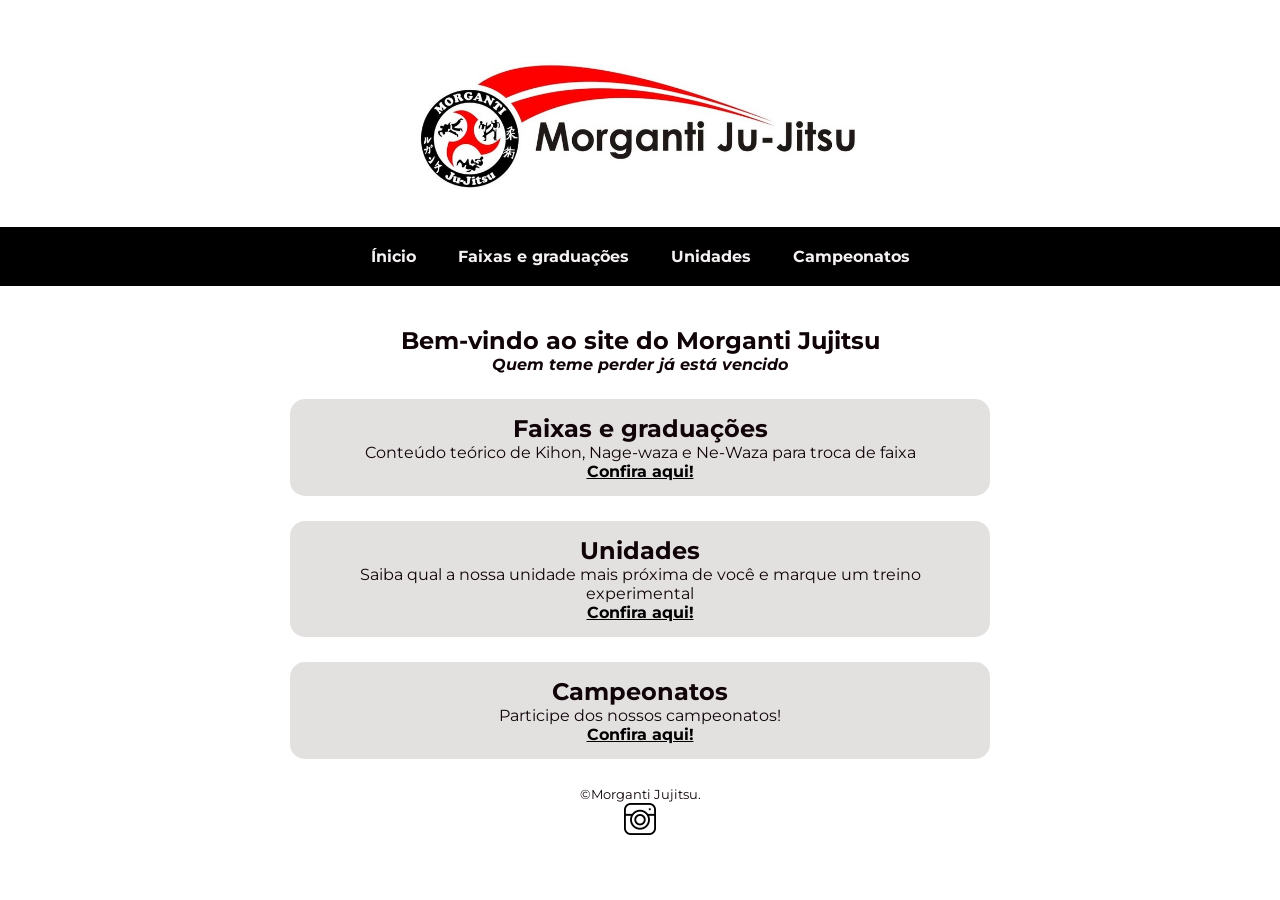
<file: index.html>
<!doctype html>
<html lang="pt-BR">
   <head>
        <title>MORGANTI JUJITSU</title>
        <meta charset="utf-8">
        <meta name="viewport" content="width=device-width, initial-scale=1">
        <meta name="author" content="Sophya M.">
        <link rel="stylesheet" href="style-index.css">
        <link rel="icon" href="LOGO-MORGANTI-JUJITSU.webp" type="image/webp">
    </head>
    <body>
        <header>
            <a href="index.html"> 
                <div>
                <img src="mjj-header.jpg" alt="Header do morganti">
            </a>
            <nav>
                <a href="index.html">Ínicio</a> 
                <a href="graduacoes.html">Faixas e graduações</a>
                <a href="unidades.html">Unidades</a>
                <a href="campeonatos.html">Campeonatos</a>
            </nav>
                </div>
        </header>
    </body>
    <main>
        <article id="a">
            <h1>Bem-vindo ao site do Morganti Jujitsu</h1>
            <p id="descrição"><b> <i> Quem teme perder já está vencido </i> </b> </p>
        </article>

        <section>

            <article>
                <h2>Faixas e graduações</h2>
                <p>Conteúdo teórico de Kihon, Nage-waza e Ne-Waza para troca de faixa</p>
                <a href="graduacoes.html">Confira aqui!</a>
            </article>

            <article>
                <h2>Unidades</h2>
                <p>Saiba qual a nossa unidade mais próxima de você e marque um treino experimental</p>
                <a href="unidades.html">Confira aqui!</a>
            </article>

            <article> 
                <h2>Campeonatos</h2>
                <p>Participe dos nossos campeonatos!</p>
                <a href="campeonatos.html">Confira aqui!</a>
            </article>

        </section>
    </main>
    <footer>
        <small>&copy;Morganti Jujitsu.</small>
        <div class="redes">
            <a href="https://www.instagram.com/morganti.jujitsu" target="_blank"><img src="instagram.png" alt="Instagram"></a>
        </div>
    </footer>
</html>
</file>
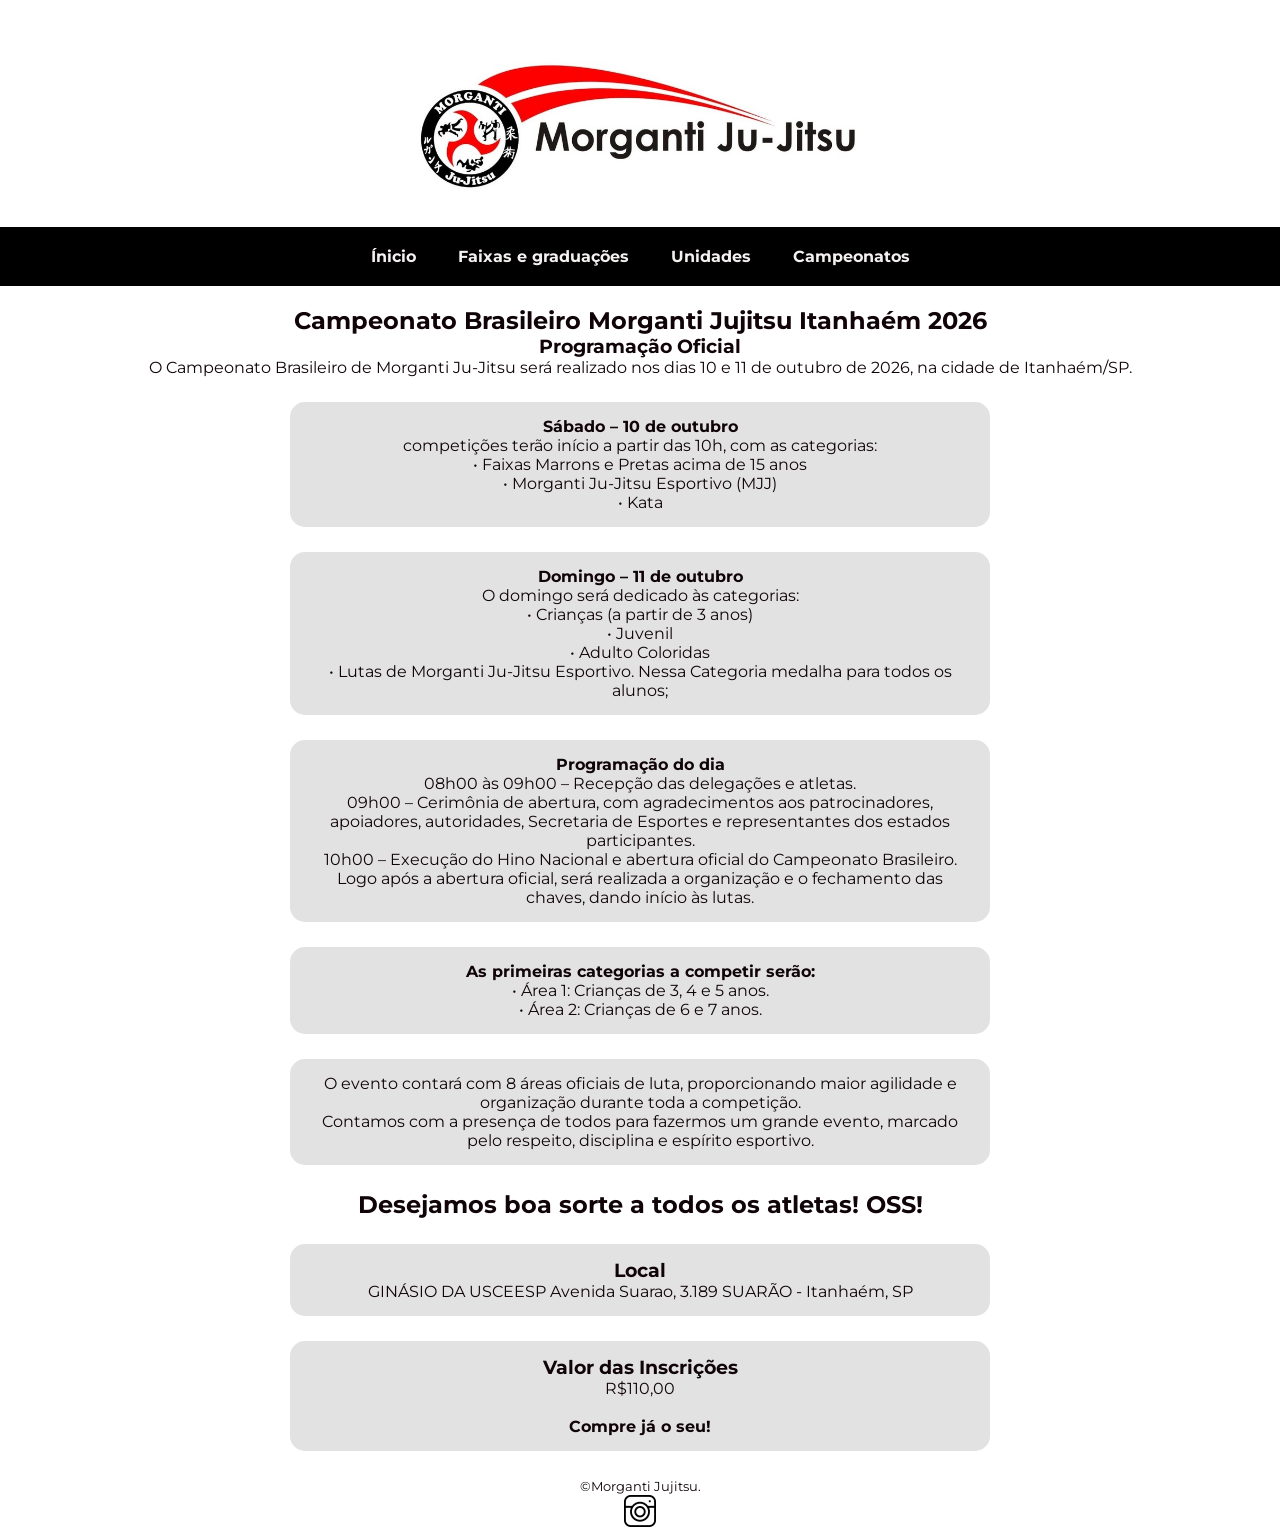
<file: campeonatos.html>
<!DOCTYPE html>
<html lang="pt-BR">


    <head>
        <title>Campeonatos</title>
        <meta charset="utf-8">
        <meta name="viewport" content="width=device-width, initial-scale=1">
        <meta name="author" content="Sophya M">
        <link rel="stylesheet" href="style-campeonatos.css">
        <link rel="icon" href="LOGO-MORGANTI-JUJITSU.webp" type="image/webp">
    </head>


    <body>
        <header>
            <a href="index.html">  
                <img src="mjj-header.jpg" alt="Header do morganti">
            </a>
            <nav>
                <a href="index.html">Ínicio</a>
                <a href="graduacoes.html">Faixas e graduações</a>
                <a href="unidades.html">Unidades</a>
                <a href="campeonatos.html">Campeonatos</a>
            </nav>
        </header>
    </body>
    <MAIN>
      
       <section>
           
        
            <h2>Campeonato Brasileiro Morganti Jujitsu Itanhaém 2026</h2>
            <h3>Programação Oficial</h3>
         
                
            <p>O Campeonato Brasileiro de Morganti Ju-Jitsu será realizado nos dias 10 e 11 de outubro de 2026, na cidade de Itanhaém/SP.</p>

         <article>
                <p><b>Sábado – 10 de outubro</b></p>
                <p> competições terão início a partir das 10h, com as categorias:</p>
                <p> • Faixas Marrons e Pretas acima de 15 anos</p>
                <p> • Morganti Ju-Jitsu Esportivo (MJJ)</p>
                <p> • Kata</p>
         </article>
             
        <article>
              <p><b>Domingo – 11 de outubro</b></p>
               <p> O domingo será dedicado às categorias:</p>
               <p> • Crianças (a partir de 3 anos)</p>
               <p> • Juvenil</p>
               <p> • Adulto Coloridas</p>
               <p> • Lutas de Morganti Ju-Jitsu Esportivo. Nessa Categoria  medalha para todos os alunos;</p>    
        </article>

        <article>
                <p><b> Programação do dia</b></p>
    
                <p>08h00 às 09h00 – Recepção das delegações e atletas.</p>

                <p>09h00 – Cerimônia de abertura, com agradecimentos aos patrocinadores, apoiadores, autoridades, Secretaria de Esportes e representantes dos estados participantes.</p>

                <p>10h00 – Execução do Hino Nacional e abertura oficial do Campeonato Brasileiro.</p>

                <p>Logo após a abertura oficial, será realizada a organização e o fechamento das chaves, dando início às lutas.</p>
        </article>

        <article>
                <p><b>As primeiras categorias a competir serão:</b></p>
       
                <p>• Área 1: Crianças de 3, 4 e 5 anos.</p>
                <p>• Área 2: Crianças de 6 e 7 anos.</p>
        </article>
                
        <article>
            <p> O evento contará com 8 áreas oficiais de luta, proporcionando maior agilidade e organização durante toda a competição.</p>
            <p> Contamos com a presença de todos para fazermos um grande evento, marcado pelo respeito, disciplina e espírito esportivo.</p>
        </article>

            <h2> Desejamos boa sorte a todos os atletas! OSS!</h2>
         
         <article>
             
           <h3>Local</h3>
           <p>GINÁSIO DA USCEESP
                Avenida Suarao, 3.189 SUARÃO - Itanhaém, SP</p>
             
         </article>
            
         <article>
             
            <h3>Valor das Inscrições</h3>
            <p>R$110,00</p> 
             <br>
            <h4>Compre já o seu!</h4>
          </article>
             
         
        
       </section>
    </MAIN>
<footer>
    <small>&copy;Morganti Jujitsu.</small>
        <div class="redes sociais">
            <a href="https://www.instagram.com/morganti.jujitsu" target="_blank"><img src="instagram.png" alt="Instagram"></a>
        </div>
</footer>

</html>
</file>
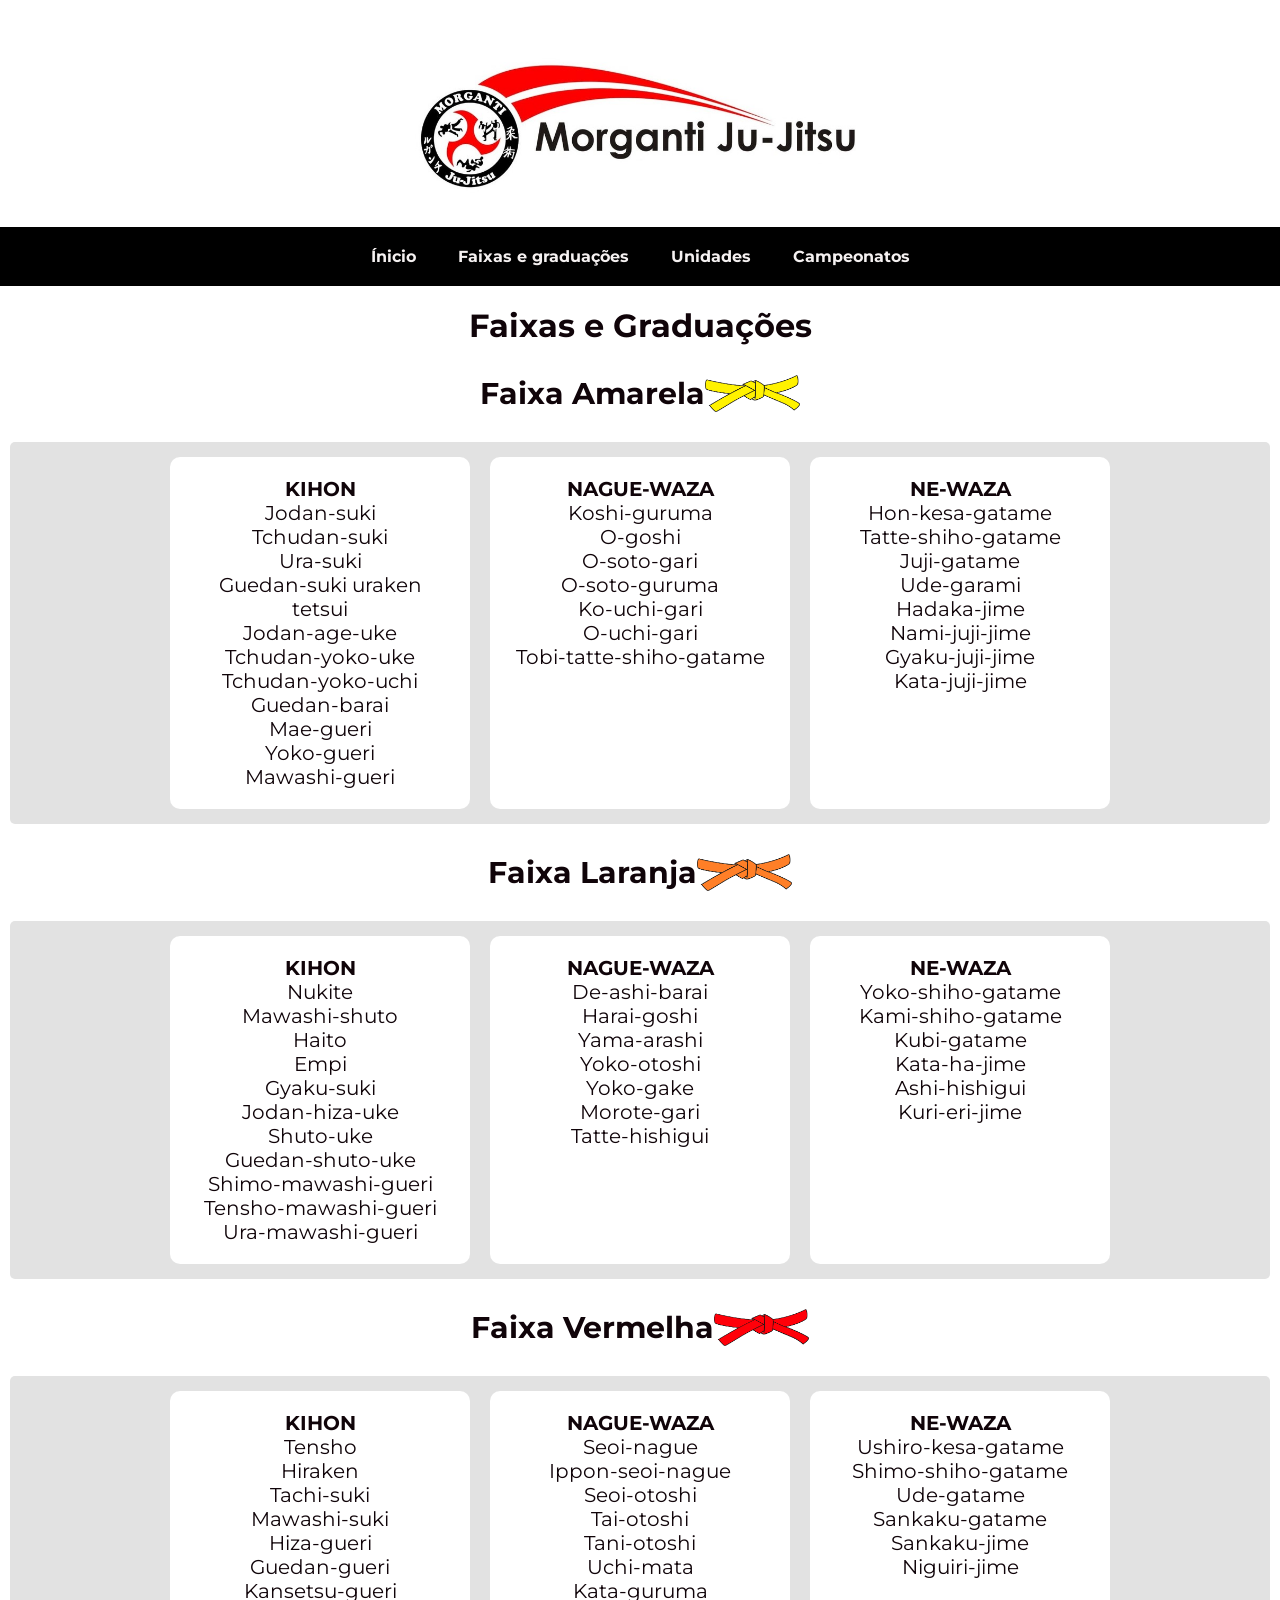
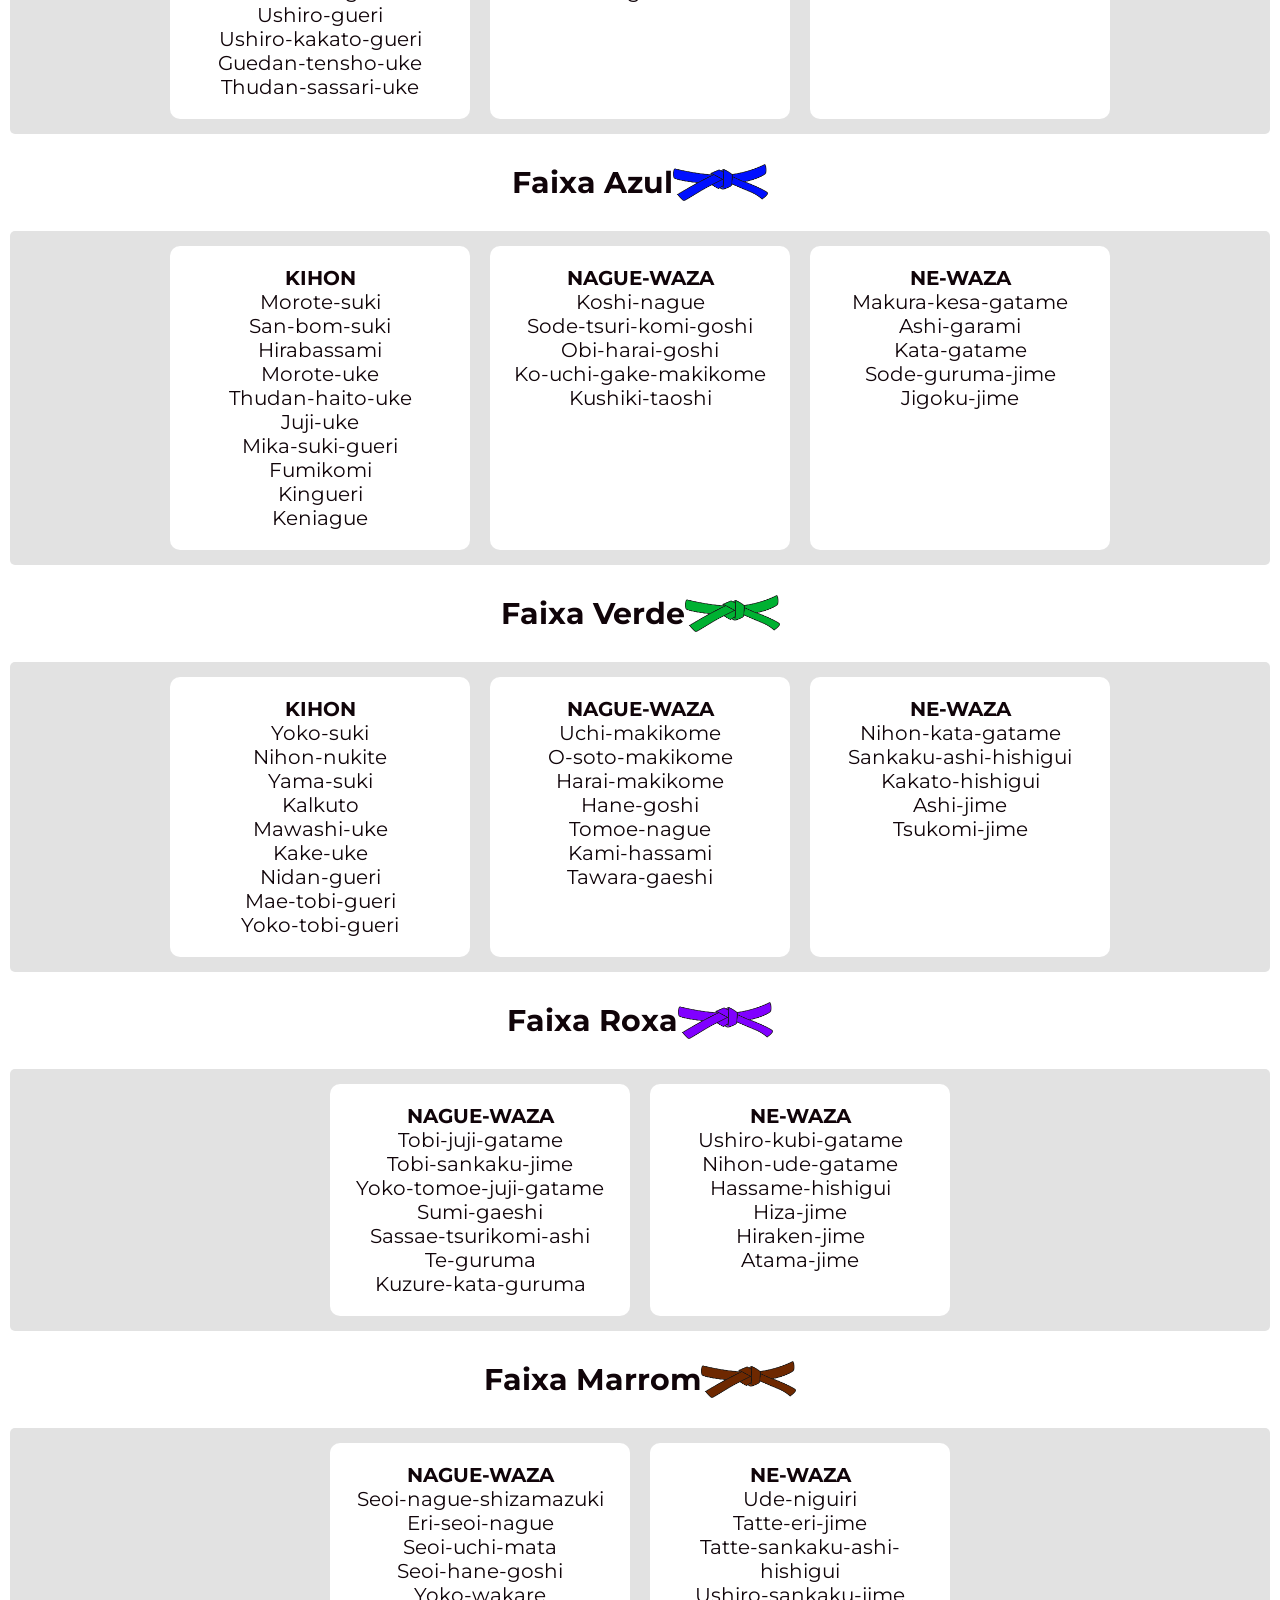
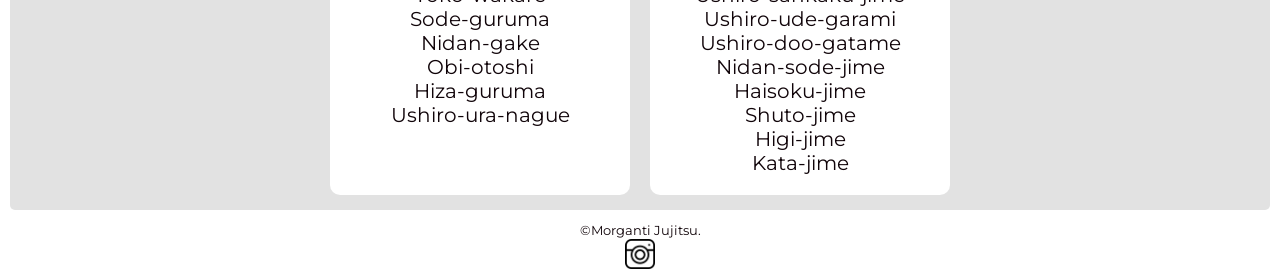
<file: graduacoes.html>
<!doctype html>
<html lang="pt-BR">
    <head>
        <title>Graduações</title>
        <meta charset="utf-8">
        <meta name="viewport" content="width=device-width, initial-scale=1">
        <meta name="author" content="Sophya M.">
        <link rel="stylesheet" href="style-graduacoes.css">
        <link rel="icon" href="LOGO-MORGANTI-JUJITSU.webp" type="image/webp">
    </head>
   <body>
        <header>
            <a href="index.html">  
                <img src="mjj-header.jpg" alt="Header do morganti">
            </a>
            <nav>
                <a href="index.html">Ínicio</a>
                <a href="graduacoes.html">Faixas e graduações</a>
                <a href="unidades.html">Unidades</a>
                <a href="campeonatos.html">Campeonatos</a>
            </nav>
        </header
    <main>
        <h1>Faixas e Graduações</h1>
        
        
        <section>
        <div class="a">
        <h2>Faixa Amarela</h2> <img src="faixa-amarela.png" alt="faixa amarela">
        </div>
             
        <div>
        <article>
               <p> <b>KIHON</b> </p>
                <p>Jodan-suki</p>
                <p>Tchudan-suki</p>
                <p>Ura-suki</p>
                <p>Guedan-suki uraken tetsui</p>
                <p>Jodan-age-uke</p>
                <p>Tchudan-yoko-uke</p>
                <p>Tchudan-yoko-uchi</p>
                <p>Guedan-barai</p>
                <p>Mae-gueri</p>
                <p>Yoko-gueri</p>
                <p>Mawashi-gueri</p>
        </article>

        <article>
                <p> <b>NAGUE-WAZA</b> </p>
                <p>Koshi-guruma</p>
                <p>O-goshi</p>
                <p>O-soto-gari</p>
                <p>O-soto-guruma</p>
                <p>Ko-uchi-gari</p>
                <p>O-uchi-gari</p>
                <p>Tobi-tatte-shiho-gatame</p>
        </article>
            
        <article>
                <p> <b>NE-WAZA</b> </p>
                <p>Hon-kesa-gatame</p>
                <p>Tatte-shiho-gatame</p>
                <p>Juji-gatame</p>
                <p>Ude-garami</p>
                <p>Hadaka-jime</p>
                <p>Nami-juji-jime</p>
                <p>Gyaku-juji-jime</p>
                <p>Kata-juji-jime</p>
        </article>
        </div>
        </section>

        <section>
        <div class="a">
        <h2>Faixa Laranja</h2> <img src="faixa-laranja.png" alt="faixa laranja">
        </div>

        <div>
        <article>
                <p> <b>KIHON</b> </p>
                <p>Nukite</p>
                <p>Mawashi-shuto</p>
                <p>Haito</p>
                <p>Empi</p>
                <p>Gyaku-suki</p>
                <p>Jodan-hiza-uke</p>
                <p>Shuto-uke</p>
                <p>Guedan-shuto-uke</p>
                <p>Shimo-mawashi-gueri</p>
                <p>Tensho-mawashi-gueri</p>
                <p>Ura-mawashi-gueri</p>
        </article>
            
            
        <article>
                <p> <b>NAGUE-WAZA</b> </p>
                <p>De-ashi-barai</p>
                <p>Harai-goshi</p>
                <p>Yama-arashi</p>
                <p>Yoko-otoshi</p>
                <p>Yoko-gake</p>
                <p>Morote-gari</p>
                <p>Tatte-hishigui</p>
        </article>
            
        <article> 
                <p> <b>NE-WAZA</b> </p>
                <p>Yoko-shiho-gatame</p>
                <p>Kami-shiho-gatame</p>
                <p>Kubi-gatame</p>
                <p>Kata-ha-jime</p>
                <p>Ashi-hishigui</p>
                <p>Kuri-eri-jime</p>
        </article>
        </div>
        </section>

        <section>
        <div class="a">
        <h2>Faixa Vermelha</h2> <img src="faixa-vermelha.png" alt="faixa vermelha">
        </div>
        
        <div>
        <article>
                <p> <b>KIHON</b> </p>
                <p>Tensho</p>
                <p>Hiraken</p>
                <p>Tachi-suki</p>
                <p>Mawashi-suki</p>
                <p>Hiza-gueri</p>
                <p>Guedan-gueri</p>
                <p>Kansetsu-gueri</p>
                <p>Ushiro-gueri</p>
                <p>Ushiro-kakato-gueri</p>
                <p>Guedan-tensho-uke</p>
                <p>Thudan-sassari-uke</p>
        </article>
            
        <article>
                <p> <b>NAGUE-WAZA</b> </p>
                <p>Seoi-nague</p>
                <p>Ippon-seoi-nague</p>
                <p>Seoi-otoshi</p>
                <p>Tai-otoshi</p>
                <p>Tani-otoshi</p>
                <p>Uchi-mata</p>
                <p>Kata-guruma</p>
        </article>
            
        <article>
                <p> <b>NE-WAZA</b> </p>
                <p>Ushiro-kesa-gatame</p>
                <p>Shimo-shiho-gatame</p>
                <p>Ude-gatame</p>
                <p>Sankaku-gatame</p>
                <p>Sankaku-jime</p>
                <p>Niguiri-jime</p>
        </article>
        </div>
        </section>
            
        <section>
        <div class="a">
        <h2>Faixa Azul</h2> <img src="faixa-azul.png" alt="faixa azul">      
        </div>
            
        <div>
        <article>
                <p> <b>KIHON</b> </p>
                <p>Morote-suki</p>
                <p>San-bom-suki</p>
                <p>Hirabassami</p>
                <p>Morote-uke</p>
                <p>Thudan-haito-uke</p>
                <p>Juji-uke</p>
                <p>Mika-suki-gueri</p>
                <p>Fumikomi</p>
                <p>Kingueri</p>
                <p>Keniague</p>
        </article> 
            
        <article> 
                <p> <b>NAGUE-WAZA</b> </p>
                <p>Koshi-nague</p>
                <p>Sode-tsuri-komi-goshi</p>
                <p>Obi-harai-goshi</p>
                <p>Ko-uchi-gake-makikome</p>
                <p>Kushiki-taoshi</p>
        </article>
            
        <article>
                 <p> <b>NE-WAZA</b> </p>
                <p>Makura-kesa-gatame</p>
                <p>Ashi-garami</p>
                <p>Kata-gatame</p>
                <p>Sode-guruma-jime</p>
                <p>Jigoku-jime</p>
        </article>
        </div>
        </section>
        
        <section>
        <div class="a">
        <h2>Faixa Verde</h2> <img src="faixa-verde.png" alt="faixa verde">
        </div>
        
        <div>
        <article> 
                    <p> <b>KIHON</b> </p>
                    <p>Yoko-suki</p>
                    <p>Nihon-nukite</p>
                    <p>Yama-suki</p>
                    <p>Kalkuto</p>
                    <p>Mawashi-uke</p>
                    <p>Kake-uke</p>
                    <p>Nidan-gueri</p>
                    <p>Mae-tobi-gueri</p>
                    <p>Yoko-tobi-gueri</p>
        </article>
                    
        <article> 
                    <p> <b>NAGUE-WAZA</b> </p>
                    <p>Uchi-makikome</p>
                    <p>O-soto-makikome</p>
                    <p>Harai-makikome</p>
                    <p>Hane-goshi</p>
                    <p>Tomoe-nague</p>
                    <p>Kami-hassami</p>
                    <p>Tawara-gaeshi</p>
        </article>
                  
        <article>
                    <p> <b>NE-WAZA</b> </p>
                    <p>Nihon-kata-gatame</p>
                    <p>Sankaku-ashi-hishigui</p>
                    <p>Kakato-hishigui</p>
                    <p>Ashi-jime</p>
                    <p>Tsukomi-jime</p>
        </article>
        </div> 
        </section>
                    
        <section>
        <div class="a">
        <h2>Faixa Roxa</h2> <img src="faixa-roxa.png" alt="faixa roxa">
        </div>
            
        <div>
        <article>
                    <p> <b>NAGUE-WAZA</b> </p>
                    <p>Tobi-juji-gatame</p>
                    <p>Tobi-sankaku-jime</p>
                    <p>Yoko-tomoe-juji-gatame</p>
                    <p>Sumi-gaeshi</p>
                    <p>Sassae-tsurikomi-ashi</p>
                    <p>Te-guruma</p>
                    <p>Kuzure-kata-guruma</p>
        </article>
        
        <article>
                    <p> <b>NE-WAZA</b> </p>
                    <p>Ushiro-kubi-gatame</p>
                    <p>Nihon-ude-gatame</p>
                    <p>Hassame-hishigui</p>
                    <p>Hiza-jime</p>
                    <p>Hiraken-jime</p>
                    <p>Atama-jime</p>
        </article>
        </div>
        </section>
        
        <section>
        <div class="a">
        <h2>Faixa Marrom</h2> <img src="faixa-marrom.png" alt="faixa marrom">
        </div>
            
        <div>
        <article>
                    <p> <b>NAGUE-WAZA</b> </p>
                    <p>Seoi-nague-shizamazuki</p>
                    <p>Eri-seoi-nague</p>
                    <p>Seoi-uchi-mata</p>
                    <p>Seoi-hane-goshi</p>
                    <p>Yoko-wakare</p>
                    <p>Sode-guruma</p>
                    <p>Nidan-gake</p>
                    <p>Obi-otoshi</p>
                    <p>Hiza-guruma</p>
                    <p>Ushiro-ura-nague</p>
        </article>
            
        <article>
                    <p> <b>NE-WAZA</b> </p>
                    <p>Ude-niguiri</p>
                    <p>Tatte-eri-jime</p>
                    <p>Tatte-sankaku-ashi-hishigui</p>
                    <p>Ushiro-sankaku-jime</p>
                    <p>Ushiro-ude-garami</p>
                    <p>Ushiro-doo-gatame</p>
                    <p>Nidan-sode-jime</p>
                    <p>Haisoku-jime</p>
                    <p>Shuto-jime</p>
                    <p>Higi-jime</p>
                    <p>Kata-jime</p>
        </article>
        </div>
        </section>

        
    </main>
    
     <footer>
        <small>&copy;Morganti Jujitsu.</small>
        <div class="redes sociais">
            <a href="https://www.instagram.com/morganti.jujitsu" target="_blank"><img src="instagram.png"></a>
        </div>
    </footer>
    </body>
    
</html>
</file>
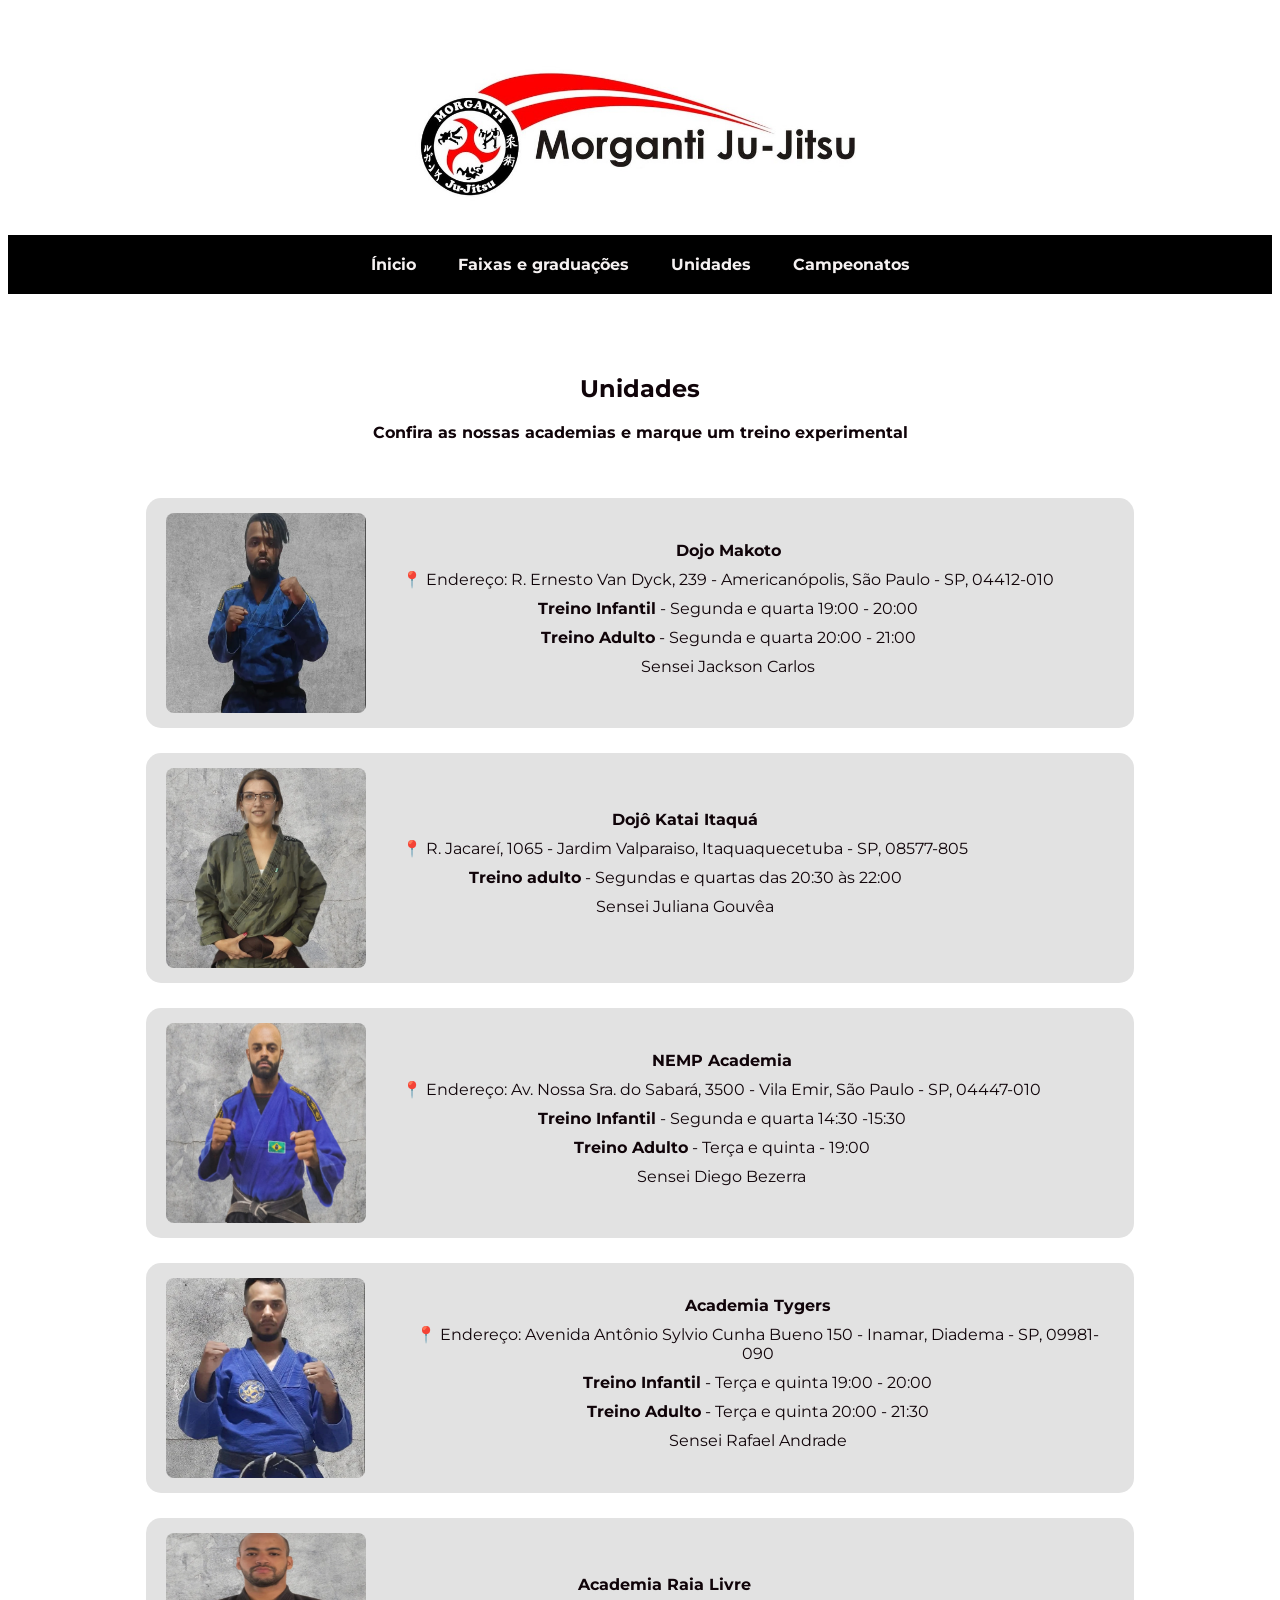
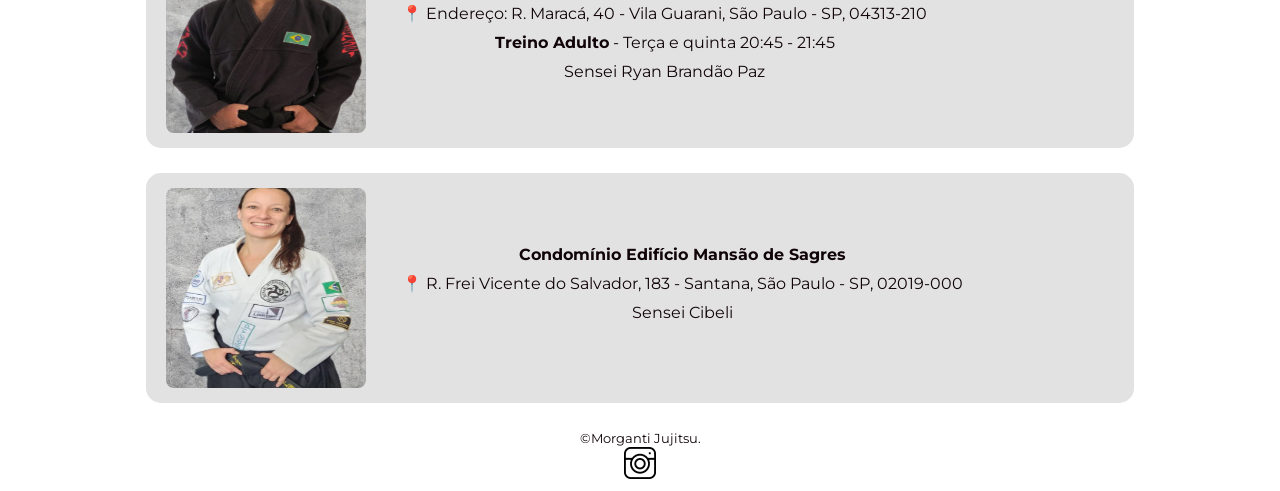
<file: unidades.html>
<!doctype html>
<html lang="pt-BR">
   <head>
        <title>Unidades</title>
        <meta charset="utf-8">
        <meta name="viewport" content="width=device-width, initial-scale=1">
        <meta name="author" content="Sophya M.">
        <link rel="stylesheet" href="style-unidades.css">
        <link rel="icon" href="LOGO-MORGANTI-JUJITSU.webp" type="image/webp">
    </head>
    <body>
        <header>
            <a href="index.html"> 
                <div>
                <img src="mjj-header.jpg" alt="Header do morganti">
            </a>
            <nav>
                <a href="index.html">Ínicio</a> 
                <a href="graduacoes.html">Faixas e graduações</a>
                <a href="unidades.html">Unidades</a>
                <a href="campeonatos.html">Campeonatos</a>
            </nav>
                </div>
        </header>
    </body>
    <main>
        <article id="a">
             <h1>Unidades</h1>
            <p> <b>Confira as nossas academias e marque um treino experimental</b></p>
        </article>

        <section>

            <div class="bloco">
                <img src="sensei-jackson.png" alt="Imagem">
                <div class="texto">
                     <p> <b>Dojo Makoto</b> </p>
                    <p> 📍 Endereço: R. Ernesto Van Dyck, 239 - Americanópolis, São Paulo - SP, 04412-010</p>
                    <p> <b>Treino Infantil</b> - Segunda e quarta 19:00 - 20:00</p>
                    <p> <b>Treino Adulto</b> - Segunda e quarta 20:00 - 21:00</p>
                     <p>Sensei Jackson Carlos </p>
                </div>
            </div>

            <div class="bloco">
                <img src="sensei-juliana.png" alt="imagem">
                <div class="texto">

                     <p> <b>Dojô Katai Itaquá</b> </p>
                    <p> 📍 R. Jacareí, 1065 - Jardim Valparaiso, Itaquaquecetuba - SP, 08577-805</p>
                    <p> <b>Treino adulto</b> - Segundas e quartas das 20:30 às 22:00</p>
                    <p> Sensei Juliana Gouvêa </p>
                </div>
            </div>

            <div class="bloco">
                <img src="sensei-diego.png"alt="Imagem">
                <div class="texto">
                      <p> <b>NEMP Academia</b> </p>
                    <p> 📍 Endereço: Av. Nossa Sra. do Sabará, 3500 - Vila Emir, São Paulo - SP, 04447-010</p>
                    <p> <b>Treino Infantil</b> - Segunda e quarta 14:30 -15:30</p>
                    <p> <b>Treino Adulto</b> - Terça e quinta - 19:00</p>
                    <p> Sensei Diego Bezerra</p>
                </div>
            </div>

              <div class="bloco">
                <img src="sensei.rafa.png" alt="imagem">
                <div class="texto">

                    <p> <b>Academia Tygers</b> </p>
                    <p> 📍 Endereço: Avenida Antônio Sylvio Cunha Bueno 150 - Inamar, Diadema - SP, 09981-090</p>
                    <p> <b>Treino Infantil</b> - Terça e quinta 19:00 - 20:00</p>
                    <p> <b>Treino Adulto</b> - Terça e quinta 20:00 - 21:30</p>
                    <p> Sensei Rafael Andrade</p>
                </div>
            </div>

          <div class="bloco">
                <img src="sensei-ryan.png" alt="imagem">
                <div class="texto">

                     <p> <b>Academia Raia Livre</b> </p>
                    <p> 📍 Endereço: R. Maracá, 40 - Vila Guarani, São Paulo - SP, 04313-210</p>
                    <p> <b>Treino Adulto</b> - Terça e quinta 20:45 - 21:45</p>
                    <p> Sensei Ryan Brandão Paz</p>
                </div>
            </div>

          <div class="bloco">
                <img src="sensei-cibeli.png" alt="imagem">
                <div class="texto">

                        <p> <b>Condomínio Edifício Mansão de Sagres</b> </p>
                    <p> 📍 R. Frei Vicente do Salvador, 183 - Santana, São Paulo - SP, 02019-000</p>
                    <p>	Sensei Cibeli</p>
                </div>
            </div>
        
            


        </section>
    </main>
    <footer>
        <small>&copy;Morganti Jujitsu.</small>
        <div class="redes">
            <a href="https://www.instagram.com/morganti.jujitsu" target="_blank"><img src="instagram.png" alt="Instagram"></a>
        </div>
    </footer>
</html>
</file>
<file: style-index.css>
@import url('https://fonts.googleapis.com/css2?family=Montserrat:ital,wght@0,100..900;1,100..900&family=Yuyu+Short&display=swap');

body {
    color: #100409;
    font-family: "Montserrat";
    background-size: cover;
    background-attachment: fixed;
}

* {
    margin: 0;
    padding: 0;
    box-sizing: border-box;
}

header {
    padding: 20px 0;
    background-color: #ffffff;
    text-align: center;
}

header img {
    width: 500px;
    height: auto;
}

nav a {
    text-decoration: none;
    color: #f5f1f1;
    background-color: #000000;
    font-weight: bold;
    font-size: 16px;
    padding: 6px 15px;
    margin: 0 4px;
    border-radius: 15px;

}

nav {

background-color: #000000;
padding: 20px;

}

footer {

    text-align: center;

}

#a{

text-align: center;

}

section article {

background-color:rgba(219, 215, 215, 0.774);
     width: 100%;
    max-width: 700px;
    margin: 25px auto;
    padding: 15px 20px;
    border-radius: 15px;
    text-align: center;

}


 article a {

    color: #000000;
    font-weight: bold;
 }

 main {
    margin: 20px;
}
</file>
<file: style-campeonatos.css>
@import url('https://fonts.googleapis.com/css2?family=Montserrat:ital,wght@0,100..900;1,100..900&family=Yuyu+Short&display=swap');

body {
    color: #100409;
    font-family: "Montserrat";
    background-size: cover;
    background-attachment: fixed;
    text-align: center;
}

* {
    margin: 0;
    padding: 0;
    box-sizing: border-box;
}

header {
    padding: 20px 0;
    background-color: #ffffff;
    text-align: center;
}

header img {
    width: 500px;
    height: auto;
}

nav a {
    text-decoration: none;
    color: #f5f1f1;
    background-color: #000000;
    font-weight: bold;
    font-size: 16px;
    padding: 6px 15px;
    margin: 0 4px;
    border-radius: 15px;

}

nav {

background-color: #000000;
padding: 20px;

}

article {

    background-color:rgb(226, 226, 226);
      margin: 25px 0;
    align-items: center;
    padding: 20px;
    border-radius: 10px;
    align-items: center;
  gap: 20px;
  background-color: rgb(226, 226, 226);
     width: 80%;
    max-width: 700px;
    margin: 25px auto;
    padding: 15px 20px;
    text-align: center;
    border-radius: 15px;
}
</file>
<file: style-graduacoes.css>
@import url('https://fonts.googleapis.com/css2?family=Montserrat:ital,wght@0,100..900;1,100..900&family=Yuyu+Short&display=swap');


body {
    color: #100409;
    font-family: "Montserrat";
    background-size: cover;
    background-attachment: fixed;
    text-align: center;
}

* {
    margin: 0;
    padding: 0;
    box-sizing: border-box;
}

header {
    padding: 20px 0;
    background-color: #ffffff;
    text-align: center;
}

header img {
    width: 500px;
    height: auto;
}

nav a {
    text-decoration: none;
    color: #f5f1f1;
    background-color: #000000;
    font-weight: bold;
    font-size: 16px;
    padding: 6px 15px;
    margin: 0 4px;
    border-radius: 15px;

}

nav {

background-color: #000000;
padding: 20px;

}
section div {
    display: flex;
    justify-content: center;
    flex-wrap: wrap;
    background-color: rgb(226, 226, 226);
    padding: 5px;
    margin: 10px;
    border-radius: 5px;
    font-size: 20px;
}

section > div > article {
    width: 300px;
    margin: 10px;
}

 img {
    width: 95px;
    height:auto;
   
}

article {

background-color: #ffffff;
padding: 20px;
margin: 10px;
border-radius: 10px;
text-align: center;


}


.a{

background-color: #ffffff;
padding:  20px;
margin: 10px;
border-radius: 10px;

}




footer img {

width: 30px;
height: auto;


}

footer {

text-align: center;

}
</file>
<file: style-unidades.css>
@import url('https://fonts.googleapis.com/css2?family=Montserrat:ital,wght@0,100..900;1,100..900&family=Yuyu+Short&display=swap');

body {
    color: #100409;
    font-family: "Montserrat";
    background-size: cover;
    background-attachment: fixed;
    text-align: center;
}


header {
    padding: 20px 0;
    background-color: #ffffff;
    text-align: center;
}

header img {
    width: 500px;
    height: auto;
}

nav a {
    text-decoration: none;
    color: #f5f1f1;
    background-color: #000000;
    font-weight: bold;
    font-size: 16px;
    padding: 6px 15px;
    margin: 0 4px;
    border-radius: 15px;

}

nav {

background-color: #000000;
padding: 20px;

}

 article{

background-color: rgba(219, 215, 215, 0.774);
     width: 80%;
    max-width: 700px;
    margin: 25px auto;
    padding: 15px 20px;
    text-align: center;
    border-radius: 15px;
    align-items: center;
 }

 

 .bloco {
  display: flex;
  align-items: center;
  gap: 20px;
  background-color: rgb(226, 226, 226);
     width: 75%;
    margin: 25px auto;
    padding: 15px 20px;
    text-align: center;
    border-radius: 15px;
    
}

.bloco img {

     width: 200px;
    height: 200px;
    border-radius: 8px;
    margin-right: 16px;
}
.texto {
  display: flex;
  flex-direction: column;
  align-items:center;
  text-align: center;
  
}


.texto p {
  margin: 0 0 10px 0;
}
 
 #a {

    background-color: #ffffff;

 }
</file>
